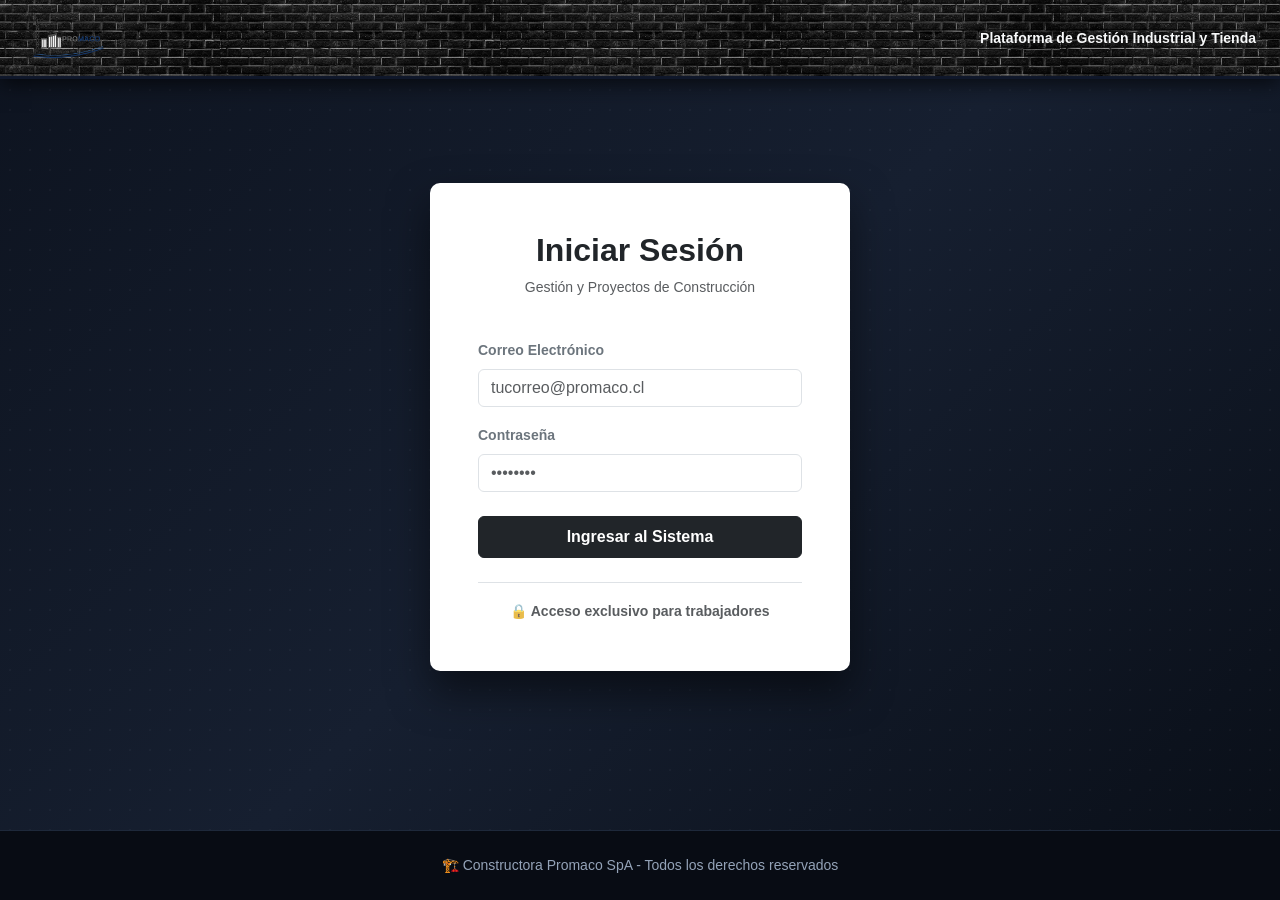
<file: index.html>
<!DOCTYPE html>
<html lang="es">
<head>
    <meta charset="UTF-8">
    <meta name="viewport" content="width=device-width, initial-scale=1.0">
    <title>Promaco SpA - Acceso al Sistema</title>
    <!-- Bootstrap 5.3.3 -->
    <link href="https://cdn.jsdelivr.net/npm/bootstrap@5.3.3/dist/css/bootstrap.min.css" rel="stylesheet">
    <link rel="stylesheet" href="estilo_login.css">
</head>
<body class="d-flex flex-column min-vh-100">

    <!-- NAVBAR SUPERIOR CON TEXTURA DE LADRILLOS Y LOGO -->
    <nav class="navbar navbar-expand-lg navbar-dark navbar-ladrillos py-3">
        <div class="container-fluid px-4">
            <a class="navbar-brand m-0 p-0 navbar-brand-logo" href="index.html">
                <img src="img/promaco_logo_transparente.png" alt="Logo Promaco SpA">
            </a>
            <div class="ms-auto d-none d-sm-block">
                <span class="text-light small fw-semibold tracking-wide">Plataforma de Gestión Industrial y Tienda</span>
            </div>
        </div>
    </nav>

    <!-- CONTENIDO CENTRAL: FONDO DE ALTA PRESENCIA -->
    <main class="container d-flex flex-column justify-content-center align-items-center my-auto py-5">
        <div class="card p-4 p-md-5 border-0 text-dark" style="width: 100%; max-width: 420px;">
            <div class="text-center mb-4">
                <h2 class="fw-bold text-dark">Iniciar Sesión</h2>
                <p class="text-muted small">Gestión y Proyectos de Construcción</p>
            </div>

            <!-- Formulario de Inicio de Sesión -->
            <form id="form-login">
                <div class="mb-3">
                    <label for="email" class="form-label small fw-bold text-secondary">Correo Electrónico</label>
                    <input type="email" class="form-control" id="email" placeholder="tucorreo@promaco.cl" required>
                </div>
                <div class="mb-4">
                    <label for="password" class="form-label small fw-bold text-secondary">Contraseña</label>
                    <input type="password" class="form-control" id="password" placeholder="••••••••" required>
                </div>
                <button type="submit" class="btn btn-dark w-100 py-2 fw-bold">Ingresar al Sistema</button>
            </form>

            <!-- Acceso exclusivo para trabajadores -->
            <div class="text-center mt-4 pt-3 border-top">
                <a href="#" id="btn-modo-trabajador" class="text-muted small text-decoration-none fw-semibold">
                    🔒 Acceso exclusivo para trabajadores
                </a>
            </div>
        </div>
    </main>

    <!-- FOOTER -->
    <footer class="text-center py-4 mt-auto">
        <div class="container">
            <p class="mb-0 small">🏗️ Constructora Promaco SpA - Todos los derechos reservados</p>
        </div>
    </footer>

    <!-- Bootstrap Script -->
    <script src="https://cdn.jsdelivr.net/npm/bootstrap@5.3.3/dist/js/bootstrap.bundle.min.js"></script>

    <!-- Script de control de roles y accesos -->
    <script>
        document.addEventListener("DOMContentLoaded", () => {
            const formLogin = document.getElementById("form-login");
            const btnModoTrabajador = document.getElementById("btn-modo-trabajador");

            const adminsPermitidos = [
                "camilo@promaco.com",
                "mathias@promaco.com",
                "carlos@promaco.com",
                "mario@promaco.com"
            ];

            if (btnModoTrabajador) {
                btnModoTrabajador.addEventListener("click", (e) => {
                    e.preventDefault();
                    const correoTrabajador = prompt("Ingrese su correo corporativo de trabajador (@promaco.com):");
                    if (correoTrabajador) {
                        const emailLimpio = correoTrabajador.trim().toLowerCase();
                        if (adminsPermitidos.includes(emailLimpio)) {
                            localStorage.setItem('promaco_usuario_actual', emailLimpio);
                            alert(`¡Credencial reconocida (${emailLimpio})! Redirigiendo al panel...`);
                            window.location.href = "admin/dashboard.html";
                        } else {
                            alert("❌ Este correo no cuenta con privilegios de trabajador.");
                        }
                    }
                });
            }

            if (formLogin) {
                formLogin.addEventListener("submit", (e) => {
                    e.preventDefault();
                    const emailInput = document.getElementById("email").value.trim().toLowerCase();
                    localStorage.setItem('promaco_usuario_actual', emailInput);

                    if (adminsPermitidos.includes(emailInput)) {
                        alert(`¡Bienvenido, trabajador (${emailInput})! Redirigiendo a Administración...`);
                        window.location.href = "admin/dashboard.html";
                    } else {
                        alert(`¡Inicio de sesión exitoso! Bienvenido a la tienda Promaco SpA.`);
                        window.location.href = "tienda/home.html";
                    }
                });
            }
        });
    </script>
</body>
</html>
</file>
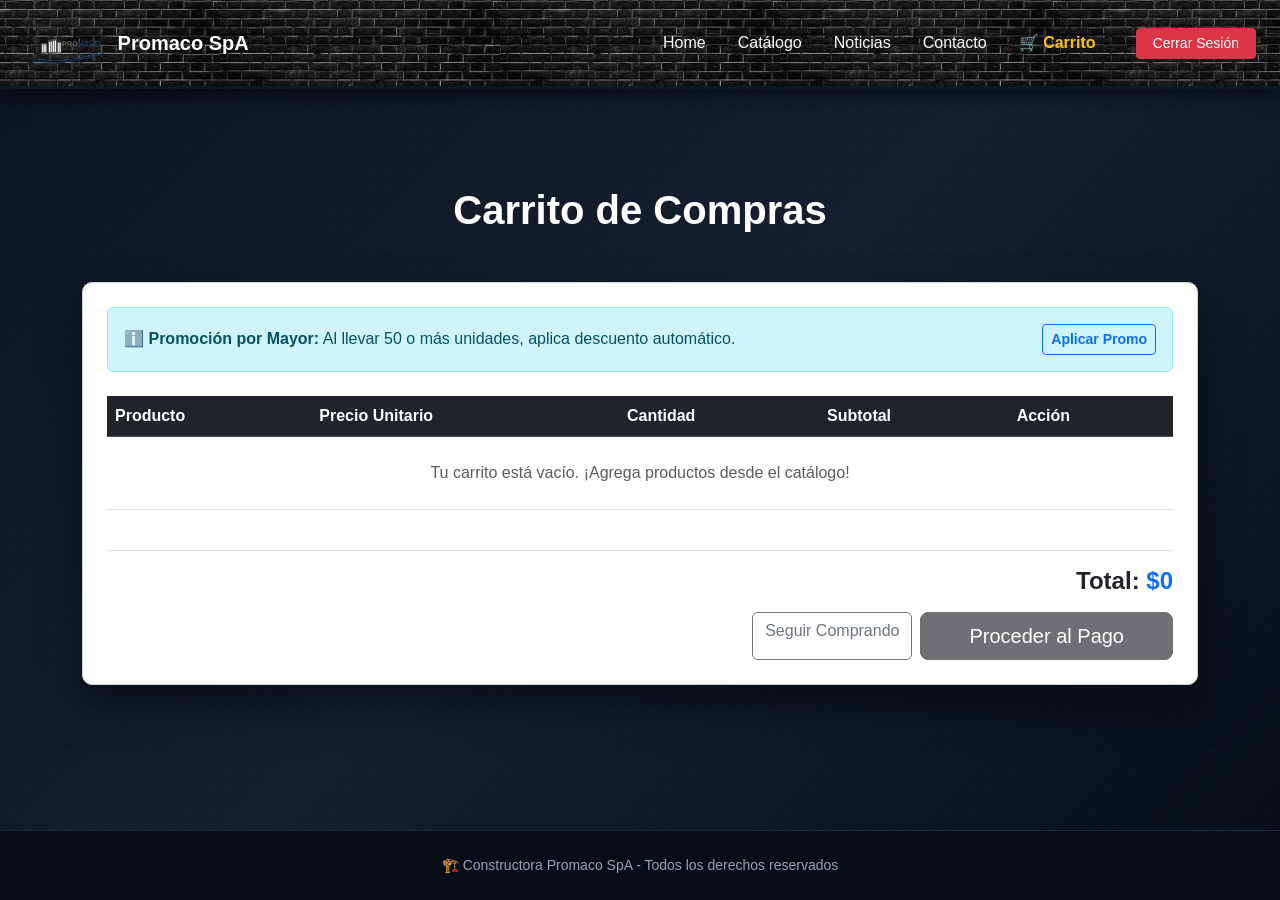
<file: tienda/carrito.html>
<!DOCTYPE html>
<html lang="es">
<head>
    <!-- Configuración general y metadatos del documento -->
    <meta charset="UTF-8">
    <meta name="viewport" content="width=device-width, initial-scale=1.0">
    <title>Promaco SpA - Carrito de Compras</title>
    
    <!-- Enlace a los estilos de Bootstrap 5.3.3 -->
    <link href="https://cdn.jsdelivr.net/npm/bootstrap@5.3.3/dist/css/bootstrap.min.css" rel="stylesheet">
    <!-- Enlace a la hoja de estilos personalizada -->
    <link rel="stylesheet" href="../estilo_login.css">
</head>
<body class="d-flex flex-column min-vh-100">

    <!-- BARRA DE NAVEGACIÓN SUPERIOR (NAVBAR) -->
    <nav class="navbar navbar-expand-lg navbar-dark navbar-ladrillos py-3">
        <div class="container-fluid px-4">
            
            <!-- Logotipo corporativo con enlace al Home -->
            <a class="navbar-brand fw-bold text-white m-0 navbar-brand-logo" href="home.html">
                <img src="../img/promaco_logo_transparente.png" alt="Logo Promaco">
                <span>Promaco SpA</span>
            </a>
            
            <!-- Botón de menú desplegable para móviles -->
            <button class="navbar-toggler border-0" type="button" data-bs-toggle="collapse" data-bs-target="#navbarNavPrivado">
                <span class="navbar-toggler-icon"></span>
            </button>
            
            <!-- Menú de navegación principal -->
            <div class="collapse navbar-collapse" id="navbarNavPrivado">
                <ul class="navbar-nav ms-auto mb-2 mb-lg-0 align-items-lg-center gap-lg-3">
                    <li class="nav-item"><a class="nav-link text-light" href="home.html">Home</a></li>
                    <li class="nav-item"><a class="nav-link text-light" href="catalogo.html">Catálogo</a></li>
                    <li class="nav-item"><a class="nav-link text-light" href="noticias.html">Noticias</a></li>
                    <li class="nav-item"><a class="nav-link text-light" href="contacto.html">Contacto</a></li>
                    <li class="nav-item"><a class="nav-link text-warning fw-bold active" href="carrito.html">🛒 Carrito</a></li>
                    <li class="nav-item ms-lg-3">
                        <a href="../index.html" class="btn btn-danger btn-sm px-3">Cerrar Sesión</a>
                    </li>
                </ul>
            </div>
        </div>
    </nav>

    <!-- CONTENIDO PRINCIPAL: CARRITO DE COMPRAS Y TABLA DE PRODUCTOS -->
    <main class="container py-5 my-auto">
        <h1 class="text-center mb-5 fw-bold text-white">Carrito de Compras</h1>
        
        <div class="card p-4 text-dark">
            
            <!-- Alerta informativa de promoción por mayor -->
            <div class="alert alert-info d-flex justify-content-between align-items-center mb-4" role="alert">
                <div>
                    ℹ️ <strong>Promoción por Mayor:</strong> Al llevar 50 o más unidades, aplica descuento automático.
                </div>
                <button class="btn btn-outline-primary btn-sm fw-bold" id="btn-aplicar-promo">Aplicar Promo</button>
            </div>

            <!-- Tabla de productos agregados al carrito -->
            <div class="table-responsive">
                <table class="table align-middle" id="tabla-carrito">
                    <thead class="table-dark">
                        <tr>
                            <th>Producto</th>
                            <th>Precio Unitario</th>
                            <th>Cantidad</th>
                            <th>Subtotal</th>
                            <th>Acción</th>
                        </tr>
                    </thead>
                    <tbody id="cart-items">
                        <!-- Estado inicial vacío (controlado por JavaScript) -->
                        <tr>
                            <td colspan="5" class="text-center text-muted py-4">Tu carrito está vacío. ¡Agrega productos desde el catálogo!</td>
                        </tr>
                    </tbody>
                </table>
            </div>

            <!-- Resumen de totales y botones de acción de compra -->
            <div class="d-flex flex-column align-items-end mt-4 pt-3 border-top">
                <h3 class="h4 fw-bold text-dark mb-3">Total: <span id="cart-total" class="text-primary">$0</span></h3>
                <div class="d-flex gap-2">
                    <a href="catalogo.html" class="btn btn-outline-secondary">Seguir Comprando</a>
                    <button class="btn btn-dark btn-lg px-5" id="btn-pagar" data-bs-toggle="modal" data-bs-target="#modalPago" disabled>Proceder al Pago</button>
                </div>
            </div>

        </div>
    </main>

    <!-- MODAL DE PASARELA DE PAGO -->
    <div class="modal fade" id="modalPago" tabindex="-1" aria-labelledby="modalPagoLabel" aria-hidden="true">
        <div class="modal-dialog modal-dialog-centered">
            <div class="modal-content bg-dark text-light border-secondary">
                
                <!-- Cabecera del Modal -->
                <div class="modal-header border-secondary">
                    <h5 class="modal-title fw-bold" id="modalPagoLabel">💳 Pasarela de Pago - Promaco SpA</h5>
                    <button type="button" class="btn-close btn-close-white" data-bs-dismiss="modal" aria-label="Close"></button>
                </div>
                
                <!-- Cuerpo del Modal (Formulario de tarjeta) -->
                <div class="modal-body">
                    <form id="form-pago">
                        <div class="mb-3">
                            <label for="nombreTarjeta" class="form-label small">Nombre del Titular</label>
                            <input type="text" class="form-control" id="nombreTarjeta" placeholder="Ej: Carlos Lobos" required>
                        </div>
                        <div class="mb-3">
                            <label for="numeroTarjeta" class="form-label small">Número de Tarjeta</label>
                            <input type="text" class="form-control" id="numeroTarjeta" placeholder="4000 1234 5678 9010" maxlength="19" required>
                        </div>
                        <div class="row">
                            <div class="col-6 mb-3">
                                <label for="expTarjeta" class="form-label small">Expiración (MM/AA)</label>
                                <input type="text" class="form-control" id="expTarjeta" placeholder="MM/AA" maxlength="5" required>
                            </div>
                            <div class="col-6 mb-3">
                                <label for="cvvTarjeta" class="form-label small">CVV</label>
                                <input type="password" class="form-control" id="cvvTarjeta" placeholder="***" maxlength="4" required>
                            </div>
                        </div>
                    </form>
                </div>
                
                <!-- Pie del Modal (Botones de acción de pago) -->
                <div class="modal-footer border-secondary">
                    <button type="button" class="btn btn-outline-light btn-sm" data-bs-dismiss="modal">Cancelar</button>
                    <button type="button" class="btn btn-success px-4" id="btn-confirmar-pago">Confirmar y Pagar</button>
                </div>

            </div>
        </div>
    </div>

    <!-- PIE DE PÁGINA (FOOTER) -->
    <footer class="text-center py-4 mt-auto">
        <div class="container">
            <p class="mb-0 small">🏗️ Constructora Promaco SpA - Todos los derechos reservados</p>
        </div>
    </footer>

    <!-- Scripts de Bootstrap y lógica de scripts generales del sistema -->
    <script src="https://cdn.jsdelivr.net/npm/bootstrap@5.3.3/dist/js/bootstrap.bundle.min.js"></script>
    <script src="../js/main.js"></script>
    <script src="../js/carrito.js"></script>
</body>
</html>
</file>
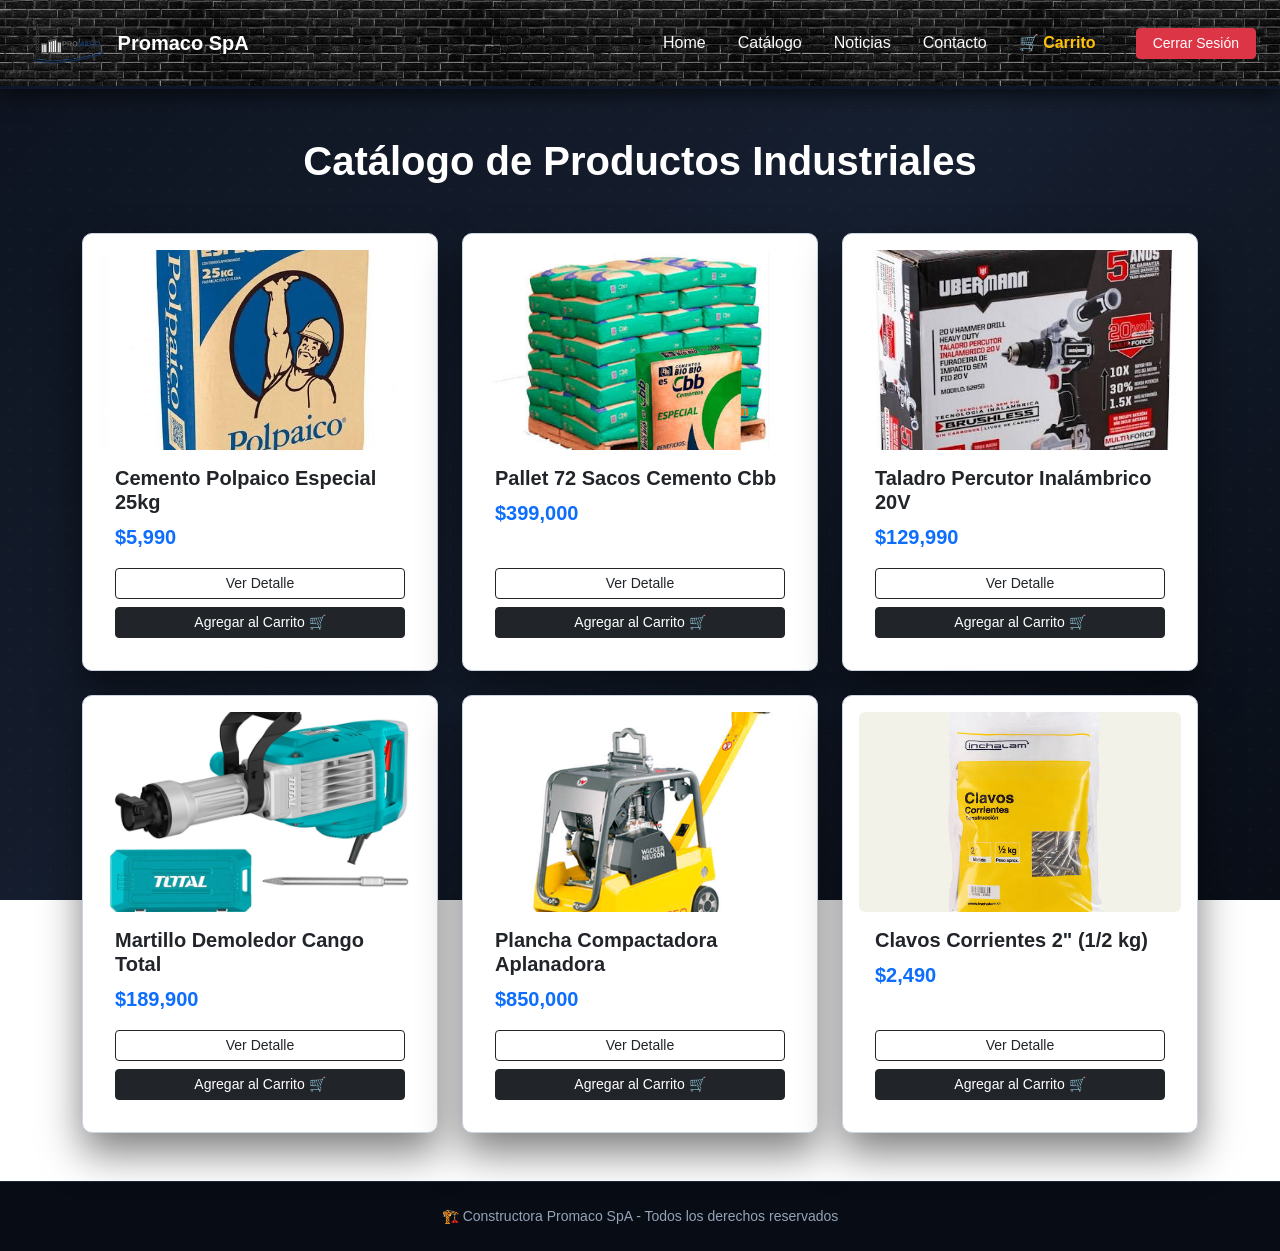
<file: tienda/catalogo.html>
<!DOCTYPE html>
<html lang="es">
<head>
    <!-- Configuración general y metadatos del documento -->
    <meta charset="UTF-8">
    <meta name="viewport" content="width=device-width, initial-scale=1.0">
    <title>Promaco SpA - Catálogo de Productos</title>
    
    <!-- Enlace a los estilos de Bootstrap 5.3.3 -->
    <link href="https://cdn.jsdelivr.net/npm/bootstrap@5.3.3/dist/css/bootstrap.min.css" rel="stylesheet">
    <!-- Enlace a la hoja de estilos personalizada del sistema -->
    <link rel="stylesheet" href="../estilo_login.css">
</head>
<body class="d-flex flex-column min-vh-100">

    <!-- BARRA DE NAVEGACIÓN SUPERIOR (NAVBAR) -->
    <nav class="navbar navbar-expand-lg navbar-dark navbar-ladrillos py-3">
        <div class="container-fluid px-4">
            
            <!-- Logotipo corporativo con enlace al Home de la tienda -->
            <a class="navbar-brand fw-bold text-white m-0 navbar-brand-logo" href="home.html">
                <img src="../img/promaco_logo_transparente.png" alt="Logo Promaco SpA">
                <span>Promaco SpA</span>
            </a>
            
            <!-- Botón de menú colapsable para dispositivos móviles -->
            <button class="navbar-toggler border-0" type="button" data-bs-toggle="collapse" data-bs-target="#navbarNavPrivado">
                <span class="navbar-toggler-icon"></span>
            </button>
            
            <!-- Menú de navegación principal -->
            <div class="collapse navbar-collapse" id="navbarNavPrivado">
                <ul class="navbar-nav ms-auto mb-2 mb-lg-0 align-items-lg-center gap-lg-3">
                    <li class="nav-item"><a class="nav-link text-light" href="home.html">Home</a></li>
                    <li class="nav-item"><a class="nav-link text-light active" href="catalogo.html">Catálogo</a></li>
                    <li class="nav-item"><a class="nav-link text-light" href="noticias.html">Noticias</a></li>
                    <li class="nav-item"><a class="nav-link text-light" href="contacto.html">Contacto</a></li>
                    <li class="nav-item"><a class="nav-link text-warning fw-bold" href="carrito.html">🛒 Carrito</a></li>
                    <li class="nav-item ms-lg-3">
                        <a href="../index.html" class="btn btn-danger btn-sm px-3">Cerrar Sesión</a>
                    </li>
                </ul>
            </div>

        </div>
    </nav>

    <!-- CONTENIDO PRINCIPAL: CATÁLOGO DE PRODUCTOS INDUSTRIALES -->
    <main class="container py-5 my-auto">
        <h1 class="text-center mb-5 fw-bold text-white">Catálogo de Productos Industriales</h1>
        
        <!-- Cuadrícula (Grid) de productos -->
        <div class="row row-cols-1 row-cols-md-3 g-4">
            
            <!-- 1. Cemento Polpaico -->
            <div class="col">
                <div class="card h-100 p-3">
                    <img src="../img/cemento.jpg" class="card-img-top rounded object-fit-cover" style="height: 200px;" alt="Cemento Polpaico">
                    <div class="card-body d-flex flex-column">
                        <h3 class="h5 fw-bold text-dark">Cemento Polpaico Especial 25kg</h3>
                        <p class="price fs-5 fw-bold text-primary mb-3">$5,990</p>
                        <div class="mt-auto d-grid gap-2">
                            <a href="detalle_producto.html?producto=cemento" class="btn btn-outline-dark btn-sm">Ver Detalle</a>
                            <button class="btn btn-dark btn-sm" onclick="agregarAlCarrito('Cemento Polpaico Especial 25kg', 5990)">Agregar al Carrito 🛒</button>
                        </div>
                    </div>
                </div>
            </div>

            <!-- 2. Pallet 72 Sacos Cemento -->
            <div class="col">
                <div class="card h-100 p-3">
                    <img src="../img/cementos_72.jpg" class="card-img-top rounded object-fit-cover" style="height: 200px;" alt="Pallet Cemento">
                    <div class="card-body d-flex flex-column">
                        <h3 class="h5 fw-bold text-dark">Pallet 72 Sacos Cemento Cbb</h3>
                        <p class="price fs-5 fw-bold text-primary mb-3">$399,000</p>
                        <div class="mt-auto d-grid gap-2">
                            <a href="detalle_producto.html?producto=pallet_cemento" class="btn btn-outline-dark btn-sm">Ver Detalle</a>
                            <button class="btn btn-dark btn-sm" onclick="agregarAlCarrito('Pallet 72 Sacos Cemento Cbb', 399000)">Agregar al Carrito 🛒</button>
                        </div>
                    </div>
                </div>
            </div>

            <!-- 3. Taladro Inalámbrico -->
            <div class="col">
                <div class="card h-100 p-3">
                    <img src="../img/taladro_inalambrico.jpg" class="card-img-top rounded object-fit-cover" style="height: 200px;" alt="Taladro">
                    <div class="card-body d-flex flex-column">
                        <h3 class="h5 fw-bold text-dark">Taladro Percutor Inalámbrico 20V</h3>
                        <p class="price fs-5 fw-bold text-primary mb-3">$129,990</p>
                        <div class="mt-auto d-grid gap-2">
                            <a href="detalle_producto.html?producto=taladro" class="btn btn-outline-dark btn-sm">Ver Detalle</a>
                            <button class="btn btn-dark btn-sm" onclick="agregarAlCarrito('Taladro Percutor Inalámbrico 20V', 129990)">Agregar al Carrito 🛒</button>
                        </div>
                    </div>
                </div>
            </div>

            <!-- 4. Martillo Demoledor Cango -->
            <div class="col">
                <div class="card h-100 p-3">
                    <img src="../img/cango.jpg" class="card-img-top rounded object-fit-cover" style="height: 200px;" alt="Demoledor Cango">
                    <div class="card-body d-flex flex-column">
                        <h3 class="h5 fw-bold text-dark">Martillo Demoledor Cango Total</h3>
                        <p class="price fs-5 fw-bold text-primary mb-3">$189,900</p>
                        <div class="mt-auto d-grid gap-2">
                            <a href="detalle_producto.html?producto=demoledor" class="btn btn-outline-dark btn-sm">Ver Detalle</a>
                            <button class="btn btn-dark btn-sm" onclick="agregarAlCarrito('Martillo Demoledor Cango Total', 189900)">Agregar al Carrito 🛒</button>
                        </div>
                    </div>
                </div>
            </div>

            <!-- 5. Aplanadora -->
            <div class="col">
                <div class="card h-100 p-3">
                    <img src="../img/aplanadora.jpg" class="card-img-top rounded object-fit-cover" style="height: 200px;" alt="Aplanadora">
                    <div class="card-body d-flex flex-column">
                        <h3 class="h5 fw-bold text-dark">Plancha Compactadora Aplanadora</h3>
                        <p class="price fs-5 fw-bold text-primary mb-3">$850,000</p>
                        <div class="mt-auto d-grid gap-2">
                            <a href="detalle_producto.html?producto=aplanadora" class="btn btn-outline-dark btn-sm">Ver Detalle</a>
                            <button class="btn btn-dark btn-sm" onclick="agregarAlCarrito('Plancha Compactadora Aplanadora', 850000)">Agregar al Carrito 🛒</button>
                        </div>
                    </div>
                </div>
            </div>

            <!-- 6. Clavos Corrientes (Enlace corregido a 'clavos') -->
            <div class="col">
                <div class="card h-100 p-3">
                    <img src="../img/clavos.jpg" class="card-img-top rounded object-fit-cover" style="height: 200px;" alt="Clavos">
                    <div class="card-body d-flex flex-column">
                        <h3 class="h5 fw-bold text-dark">Clavos Corrientes 2" (1/2 kg)</h3>
                        <p class="price fs-5 fw-bold text-primary mb-3">$2,490</p>
                        <div class="mt-auto d-grid gap-2">
                            <a href="detalle_producto.html?producto=clavos" class="btn btn-outline-dark btn-sm">Ver Detalle</a>
                            <button class="btn btn-dark btn-sm" onclick="agregarAlCarrito('Clavos Corrientes 2 pulgadas', 2490)">Agregar al Carrito 🛒</button>
                        </div>
                    </div>
                </div>
            </div>

        </div>
    </main>

    <!-- PIE DE PÁGINA (FOOTER) -->
    <footer class="text-center py-4 mt-auto">
        <div class="container">
            <p class="mb-0 small">🏗️ Constructora Promaco SpA - Todos los derechos reservados</p>
        </div>
    </footer>

    <!-- Scripts de Bootstrap y lógica de scripts generales -->
    <script src="https://cdn.jsdelivr.net/npm/bootstrap@5.3.3/dist/js/bootstrap.bundle.min.js"></script>
    <script src="../js/main.js"></script>
    <script src="../js/carrito.js"></script>
</body>
</html>
</file>
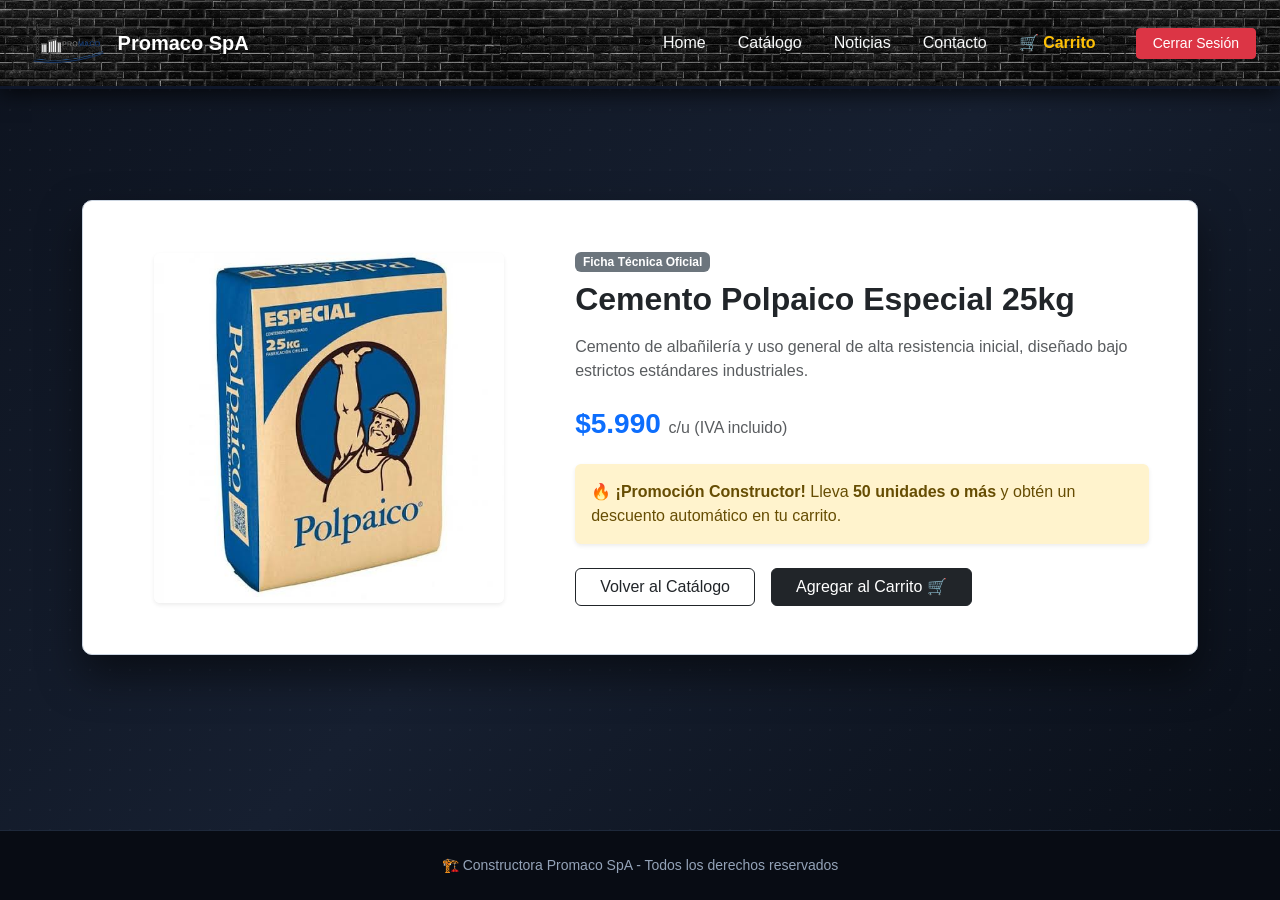
<file: tienda/detalle_producto.html>
<!DOCTYPE html>
<html lang="es">
<head>
    <!-- Configuración general y metadatos del documento -->
    <meta charset="UTF-8">
    <meta name="viewport" content="width=device-width, initial-scale=1.0">
    <title>Promaco SpA - Ficha Técnica</title>
    
    <!-- Enlace a los estilos de Bootstrap 5.3.3 -->
    <link href="https://cdn.jsdelivr.net/npm/bootstrap@5.3.3/dist/css/bootstrap.min.css" rel="stylesheet">
    <!-- Enlace a la hoja de estilos personalizada -->
    <link rel="stylesheet" href="../estilo_login.css">
</head>
<body class="d-flex flex-column min-vh-100">

    <!-- BARRA DE NAVEGACIÓN SUPERIOR (NAVBAR) -->
    <nav class="navbar navbar-expand-lg navbar-dark navbar-ladrillos py-3">
        <div class="container-fluid px-4">
            
            <!-- Logotipo corporativo con enlace al Home -->
            <a class="navbar-brand fw-bold text-white m-0 navbar-brand-logo" href="home.html">
                <img src="../img/promaco_logo_transparente.png" alt="Logo Promaco">
                <span>Promaco SpA</span>
            </a>
            
            <!-- Menú de navegación principal -->
            <div class="collapse navbar-collapse" id="navbarNavPrivado">
                <ul class="navbar-nav ms-auto mb-2 mb-lg-0 align-items-lg-center gap-lg-3">
                    <li class="nav-item"><a class="nav-link text-light" href="home.html">Home</a></li>
                    <li class="nav-item"><a class="nav-link text-light active" href="catalogo.html">Catálogo</a></li>
                    <li class="nav-item"><a class="nav-link text-light" href="noticias.html">Noticias</a></li>
                    <li class="nav-item"><a class="nav-link text-light" href="contacto.html">Contacto</a></li>
                    <li class="nav-item"><a class="nav-link text-warning fw-bold" href="carrito.html">🛒 Carrito</a></li>
                    <li class="nav-item ms-lg-3"><a href="../index.html" class="btn btn-danger btn-sm px-3">Cerrar Sesión</a></li>
                </ul>
            </div>
        </div>
    </nav>

    <!-- CONTENIDO PRINCIPAL: FICHA TÉCNICA DEL PRODUCTO -->
    <main class="container py-5 my-auto">
        <div class="card p-4 p-md-5 text-dark">
            <div class="row g-5 align-items-center">
                
                <!-- Columna de la Imagen del Producto -->
                <div class="col-md-5 text-center">
                    <img id="img-producto" src="../img/cemento.jpg" class="img-fluid rounded shadow-sm object-fit-cover" style="max-height: 350px;" alt="Detalle Producto">
                </div>
                
                <!-- Columna de Información, Precios y Acciones -->
                <div class="col-md-7">
                    <span class="badge bg-secondary mb-2">Ficha Técnica Oficial</span>
                    <h1 id="nombre-producto" class="h2 fw-bold text-dark mb-3">Cargando producto...</h1>
                    <p id="desc-producto" class="text-muted mb-4">Cargando especificaciones técnicas...</p>
                    
                    <h3 id="precio-producto" class="text-primary fw-bold mb-4">$0 <span class="fs-6 text-muted fw-normal">c/u (IVA incluido)</span></h3>

                    <!-- Alerta de promoción para constructores -->
                    <div class="alert alert-warning border-0 shadow-sm mb-4">
                        🔥 <strong>¡Promoción Constructor!</strong> Lleva <strong>50 unidades o más</strong> y obtén un descuento automático en tu carrito.
                    </div>

                    <!-- Botones de navegación y acción de compra -->
                    <div class="d-flex gap-3">
                        <a href="catalogo.html" class="btn btn-outline-dark px-4">Volver al Catálogo</a>
                        <button id="btn-agregar-detalle" class="btn btn-dark px-4">Agregar al Carrito 🛒</button>
                    </div>
                </div>

            </div>
        </div>
    </main>

    <!-- PIE DE PÁGINA (FOOTER) -->
    <footer class="text-center py-4 mt-auto">
        <div class="container">
            <p class="mb-0 small">🏗️ Constructora Promaco SpA - Todos los derechos reservados</p>
        </div>
    </footer>

    <!-- Scripts de Bootstrap y lógica global del sistema -->
    <script src="https://cdn.jsdelivr.net/npm/bootstrap@5.3.3/dist/js/bootstrap.bundle.min.js"></script>
    <script src="../js/main.js"></script>
    <script src="../js/carrito.js"></script>
    
    <!-- SCRIPT DE CARGA DINÁMICA DE DATOS SEGÚN URL -->
    <script>
        document.addEventListener("DOMContentLoaded", () => {
            
            // Base de datos local con los detalles de cada producto
            const baseDatosProductos = {
                "cemento": {
                    nombre: "Cemento Polpaico Especial 25kg",
                    precio: 5990,
                    imagen: "../img/cemento.jpg",
                    descripcion: "Cemento de albañilería y uso general de alta resistencia inicial, diseñado bajo estrictos estándares industriales."
                },
                "pallet_cemento": {
                    nombre: "Pallet 72 Sacos Cemento Cbb",
                    precio: 399000,
                    imagen: "../img/cementos_72.jpg",
                    descripcion: "Pallet completo industrial con 72 sacos de cemento de alto rendimiento para obras de gran envergadura."
                },
                "taladro": {
                    nombre: "Taladro Percutor Inalámbrico 20V",
                    precio: 129990,
                    imagen: "../img/taladro_inalambrico.jpg",
                    descripcion: "Taladro percutor a batería de ion de litio de 20V, ideal para faenas en concreto, madera y metal."
                },
                "demoledor": {
                    nombre: "Martillo Demoledor Cango Total",
                    precio: 189900,
                    imagen: "../img/cango.jpg",
                    descripcion: "Martillo demoledor de alto impacto para demolición de losas y pavimentos pesados."
                },
                "aplanadora": {
                    nombre: "Plancha Compactadora Aplanadora",
                    precio: 850000,
                    imagen: "../img/aplanadora.jpg",
                    descripcion: "Plancha compactadora vibratoria ideal para la estabilización de suelos y bases de pavimentos."
                },
                "clavos": {
                    nombre: "Clavos Corrientes 2 pulgadas",
                    precio: 2490,
                    imagen: "../img/clavos.jpg",
                    descripcion: "Bolsa de 1/2 kg de clavos corrientes de acero de alta resistencia para carpintería de obra gruesa."
                }
            };

            // Captura el parámetro de la URL para saber qué producto mostrar
            const params = new URLSearchParams(window.location.search);
            const productoKey = params.get("producto") || "cemento";
            const prodData = baseDatosProductos[productoKey] || baseDatosProductos["cemento"];

            // Rellena los elementos HTML con la información del producto seleccionado
            document.getElementById("nombre-producto").textContent = prodData.nombre;
            document.getElementById("desc-producto").textContent = prodData.descripcion;
            document.getElementById("precio-producto").innerHTML = `$${prodData.precio.toLocaleString('es-CL')} <span class="fs-6 text-muted fw-normal">c/u (IVA incluido)</span>`;
            document.getElementById("img-producto").src = prodData.imagen;
            document.getElementById("img-producto").alt = prodData.nombre;

            // Asigna dinámicamente la función para agregar este producto específico al carrito
            const btnAgregar = document.getElementById("btn-agregar-detalle");
            btnAgregar.setAttribute("onclick", `agregarAlCarrito('${prodData.nombre}', ${prodData.precio})`);
        });
    </script>
</body>
</html>
</file>
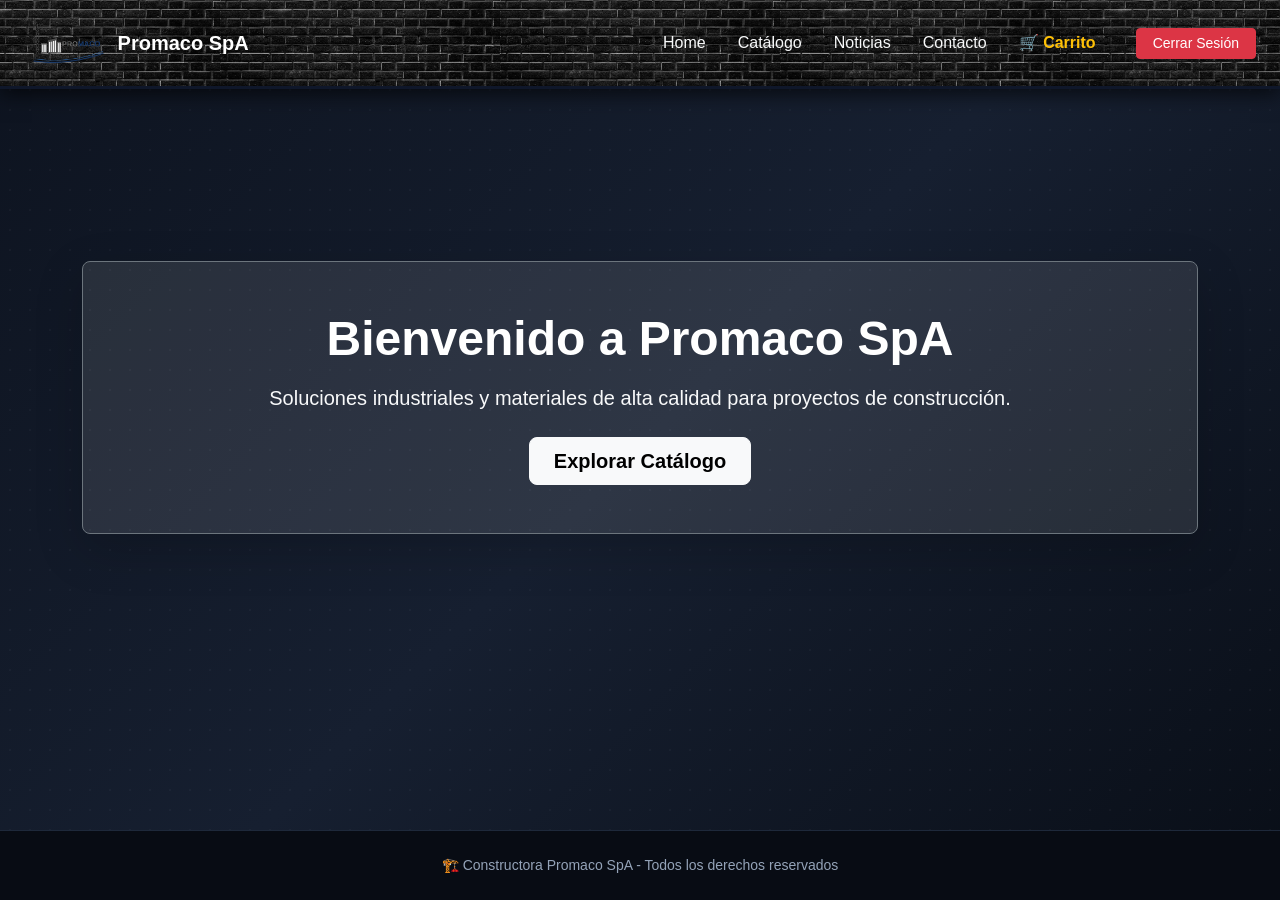
<file: tienda/home.html>
<!DOCTYPE html>
<html lang="es">
<head>
    <!-- Configuración general y metadatos del documento -->
    <meta charset="UTF-8">
    <meta name="viewport" content="width=device-width, initial-scale=1.0">
    <title>Promaco SpA - Inicio (Tienda)</title>
    
    <!-- Enlace a la hoja de estilos de Bootstrap 5.3.3 -->
    <link href="https://cdn.jsdelivr.net/npm/bootstrap@5.3.3/dist/css/bootstrap.min.css" rel="stylesheet">
    <!-- Enlace a los estilos personalizados del sistema -->
    <link rel="stylesheet" href="../estilo_login.css">
</head>
<body class="d-flex flex-column min-vh-100">

    <!-- BARRA DE NAVEGACIÓN SUPERIOR (NAVBAR) -->
    <nav class="navbar navbar-expand-lg navbar-dark navbar-ladrillos py-3">
        <div class="container-fluid px-4">
            
            <!-- Logotipo de la marca con enlace al Home -->
            <a class="navbar-brand fw-bold text-white m-0 navbar-brand-logo" href="home.html">
                <img src="../img/promaco_logo_transparente.png" alt="Logo Promaco">
                <span>Promaco SpA</span>
            </a>
            
            <!-- Botón de menú desplegable para dispositivos móviles (responsive) -->
            <button class="navbar-toggler border-0" type="button" data-bs-toggle="collapse" data-bs-target="#navbarNavPrivado">
                <span class="navbar-toggler-icon"></span>
            </button>
            
            <!-- Enlaces del menú de navegación -->
            <div class="collapse navbar-collapse" id="navbarNavPrivado">
                <ul class="navbar-nav ms-auto mb-2 mb-lg-0 align-items-lg-center gap-lg-3">
                    <li class="nav-item"><a class="nav-link text-light active" href="home.html">Home</a></li>
                    <li class="nav-item"><a class="nav-link text-light" href="catalogo.html">Catálogo</a></li>
                    <li class="nav-item"><a class="nav-link text-light" href="noticias.html">Noticias</a></li>
                    <li class="nav-item"><a class="nav-link text-light" href="contacto.html">Contacto</a></li>
                    <li class="nav-item"><a class="nav-link text-warning fw-bold" href="carrito.html">🛒 Carrito</a></li>
                    <li class="nav-item ms-lg-3">
                        <a href="../index.html" class="btn btn-danger btn-sm px-3">Cerrar Sesión</a>
                    </li>
                </ul>
            </div>

        </div>
    </nav>

    <!-- SECCIÓN PRINCIPAL: HERO / BIENVENIDA A LA TIENDA -->
    <main class="container my-auto py-5 text-center">
        <div class="p-5 bg-white bg-opacity-10 rounded-3 border border-secondary shadow-lg">
            <h1 class="display-5 fw-bold mb-3 text-white">Bienvenido a Promaco SpA</h1>
            <p class="lead text-light mb-4">Soluciones industriales y materiales de alta calidad para proyectos de construcción.</p>
            <a href="catalogo.html" class="btn btn-light btn-lg px-4 fw-bold">Explorar Catálogo</a>
        </div>
    </main>

    <!-- PIE DE PÁGINA (FOOTER) -->
    <footer class="text-center py-4 mt-auto">
        <div class="container">
            <p class="mb-0 small">🏗️ Constructora Promaco SpA - Todos los derechos reservados</p>
        </div>
    </footer>

    <!-- Scripts de Bootstrap y JavaScript general del sitio -->
    <script src="https://cdn.jsdelivr.net/npm/bootstrap@5.3.3/dist/js/bootstrap.bundle.min.js"></script>
    <script src="../js/main.js"></script>
</body>
</html>
</file>
<file: estilo_login.css>
/* =====================================================
   1. ESTILOS GENERALES Y FONDO DE CONTENIDO INDUSTRIAL
   ===================================================== */
* {
    margin: 0;
    padding: 0;
    box-sizing: border-box;
    font-family: 'Segoe UI', Tahoma, Geneva, Verdana, sans-serif;
}

body {
    /* Fondo con textura sutil y degradado de alta gama tipo constructora/ingeniería */
    background: linear-gradient(135deg, #0d131f 0%, #161f30 50%, #090e17 100%);
    background-image: 
        radial-gradient(rgba(255, 255, 255, 0.03) 1px, transparent 1px),
        linear-gradient(135deg, #0d131f 0%, #161f30 50%, #090e17 100%);
    background-size: 20px 20px, 100% 100%;
    background-attachment: fixed;
    color: #e2e8f0;
    min-height: 100vh;
    display: flex;
    flex-direction: column;
}

/* =====================================================
   2. NAVBAR EXCLUSIVO CON TEXTURA DE LADRILLOS 
   ===================================================== */
.navbar {
    border-bottom: 3px solid #0f172a;
    background-color: #111827;
}

.navbar-ladrillos {
    background-image: url('img/ladrillos.jpg') !important;
    background-repeat: repeat !important;
    background-size: 280px auto !important;
    background-position: center !important;
    box-shadow: 0 4px 20px rgba(0, 0, 0, 0.7);
}

.navbar-brand-logo {
    display: flex;
    align-items: center;
    gap: 12px;
    text-decoration: none;
}

/* Logotipo totalmente transparente sin cuadrados blancos de fondo */
.navbar-brand-logo img {
    height: 44px;
    width: auto;
    object-fit: contain;
    background-color: transparent !important;
    background: none !important;
    padding: 0 !important;
    border: none !important;
    box-shadow: none !important;
}

/* =====================================================
   3. TARJETA DE CONTENIDO / LOGIN INDUSTRIAL
   ===================================================== */
.card, .login-card {
    background: #ffffff;
    border-radius: 10px;
    border: 1px solid #cbd5e1;
    box-shadow: 0 20px 40px rgba(0, 0, 0, 0.5) !important;
}

/* Footer corporativo industrial */
footer {
    background-color: #080c14 !important;
    border-top: 1px solid #1e293b;
    color: #94a3b8;
    margin-top: auto;
}
</file>
